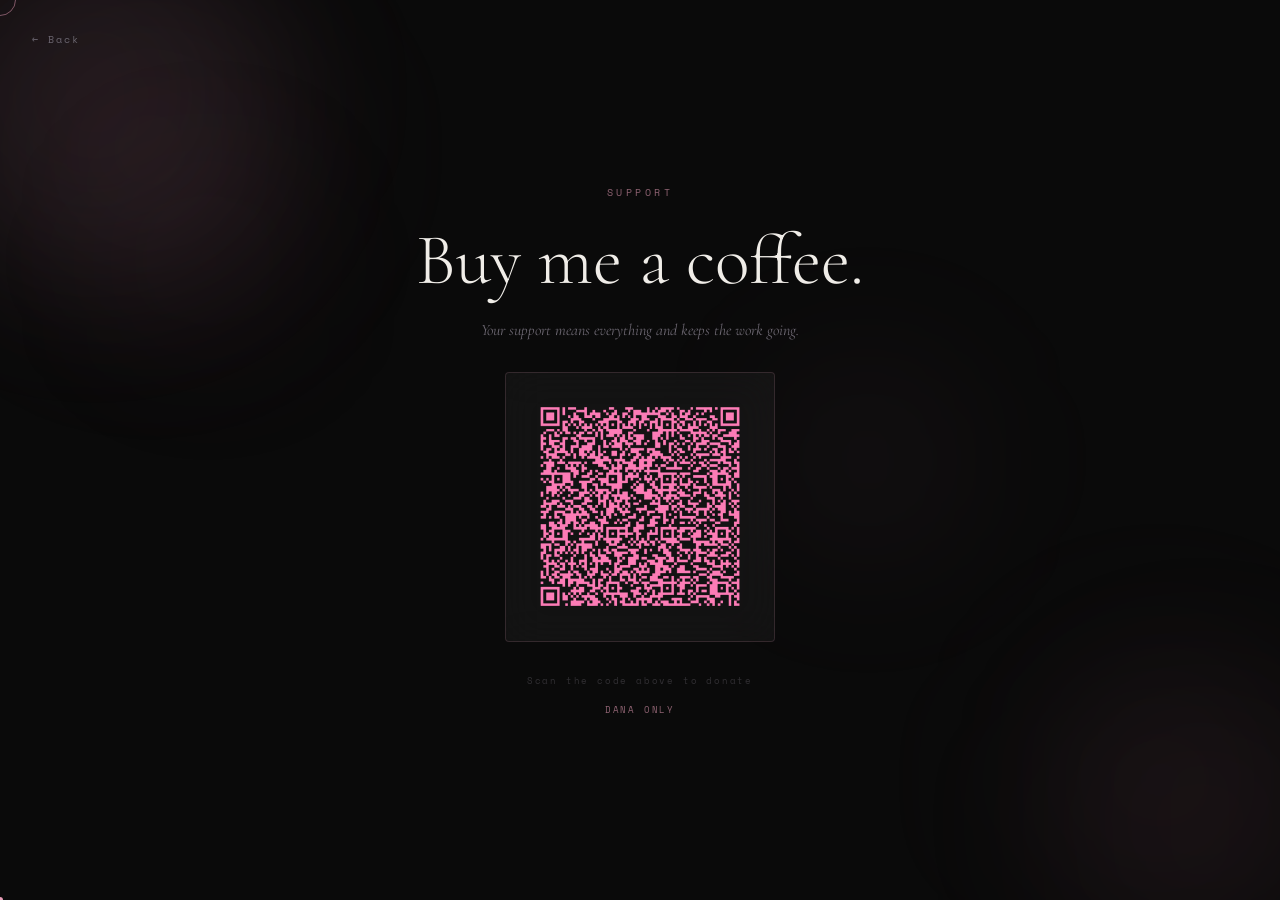
<file: page2.html>
<!DOCTYPE html>
<html lang="en">
<head>
  <meta charset="UTF-8" />
  <meta name="viewport" content="width=device-width, initial-scale=1.0" />
  <meta name="theme-color" content="#080808" />
  <meta name="description" content="Support Avfour and keep the creative work going with a small donation." />
  <title>Support Avfour</title>
  <link rel="stylesheet" href="style.css" />
  <link href="https://fonts.googleapis.com/css2?family=Cormorant+Garamond:ital,wght@0,300;0,400;1,300&family=Space+Mono&display=swap" rel="stylesheet" />
</head>
<body>

  <div class="support-page">

    <div class="blob b1"></div>
    <div class="blob b2"></div>
    <div class="blob b3"></div>
    <div class="blob b4"></div>

   <a href="index.html#hero" class="support-back" id="backBtn" aria-label="Back to home">← Back</a>

    <div class="support-inner">
      <p class="support-eyebrow">Support</p>
      <h1 class="support-title">Buy me a coffee.</h1>
      <p class="support-sub">Your support means everything and keeps the work going.</p>
      <div class="support-barcode-wrap">
        <img src="assets/barcode.png" alt="Donate barcode for Avfour" class="support-barcode" loading="lazy" />
      </div>
      <p class="support-note">Scan the code above to donate</p>
      <p class="support-dana">Dana only</p>
    </div>

  </div>

  <div class="cursor-dot" id="cursorDot"></div>
  <div class="cursor-ring" id="cursorRing"></div>

  <script>
    const cursorDot = document.getElementById('cursorDot');
    const cursorRing = document.getElementById('cursorRing');
    const isMobile = /Android|webOS|iPhone|iPad|iPod|BlackBerry|IEMobile|Opera Mini/i.test(navigator.userAgent) || window.innerWidth <= 768;

    if (!isMobile && cursorDot && cursorRing) {
      let ringX = 0, ringY = 0, dotX = 0, dotY = 0;

      window.addEventListener('mousemove', (e) => {
        dotX = e.clientX;
        dotY = e.clientY;
        cursorDot.style.left = dotX + 'px';
        cursorDot.style.top = dotY + 'px';
        cursorDot.style.opacity = '1';
        cursorRing.style.opacity = '0.5';
      }, true);

      function animateRing() {
        ringX += (dotX - ringX) * 0.12;
        ringY += (dotY - ringY) * 0.12;
        cursorRing.style.left = ringX + 'px';
        cursorRing.style.top = ringY + 'px';
        requestAnimationFrame(animateRing);
      }
      animateRing();

      document.querySelectorAll('a, button').forEach(el => {
        el.addEventListener('mouseenter', () => cursorRing.classList.add('hover'));
        el.addEventListener('mouseleave', () => cursorRing.classList.remove('hover'));
      });
    } else {
      if (cursorDot) cursorDot.style.display = 'none';
      if (cursorRing) cursorRing.style.display = 'none';
    }
  </script>

</body>
</html>
</file>
<file: style.css>
*, *::before, *::after {
  margin: 0;
  padding: 0;
  box-sizing: border-box;
  scroll-behavior: smooth;
}

:root {
  --bg: #0a0a0a;
  --pink: #E89EB8;
  --text: #F0EDE8;
  --muted: #6B6670;
  --glass-bg: rgba(255, 255, 255, 0.04);
  --glass-border: rgba(232, 158, 184, 0.15);
}

body {
  background: var(--bg);
  color: var(--text);
  font-family: 'Cormorant Garamond', serif;
  overflow: hidden;
}

.prologue {
  width: 100vw;
  height: 100vh;
  display: flex;
  align-items: center;
  justify-content: center;
  position: relative;
  overflow: hidden;
  pointer-events: none;
}

#liquidCanvas {
  position: absolute;
  inset: 0;
  width: 100%;
  height: 100%;
  z-index: 0;
  pointer-events: none;
}

.glass-surface {
  position: absolute;
  inset: 0;
  background: var(--glass-bg);
  backdrop-filter: blur(60px);
  -webkit-backdrop-filter: blur(60px);
  z-index: 1;
  pointer-events: none;
}

.prologue-content {
  position: relative;
  z-index: 2;
  text-align: center;
  display: flex;
  flex-direction: column;
  align-items: center;
  gap: 1.8rem;
  padding: 3rem;
  background: rgba(8, 8, 8, 0.45);
  border: 0.5px solid var(--glass-border);
  backdrop-filter: blur(20px);
  -webkit-backdrop-filter: blur(20px);
  border-radius: 4px;
  max-width: 600px;
  width: 90%;
  animation: fadeUp 1.4s ease forwards;
  opacity: 0;
  pointer-events: all;
}

@keyframes fadeUp {
  from {
    opacity: 0;
    transform: translateY(20px);
  }
  to {
    opacity: 1;
    transform: translateY(0);
  }
}

.eyebrow {
  font-family: 'Space Mono', monospace;
  font-size: 10px;
  letter-spacing: 0.35em;
  text-transform: uppercase;
  color: var(--pink);
  opacity: 0.6;
}

.prologue-title {
  font-family: 'Cormorant Garamond', serif;
  font-size: 42px;
  font-weight: 300;
  font-style: normal;
  line-height: 1.25;
  color: var(--text);
  letter-spacing: 0.01em;
  pointer-events: none;
}

.prologue-tagline {
  font-family: 'Cormorant Garamond', serif;
  font-size: 16px;
  font-style: italic;
  font-weight: 300;
  color: var(--muted);
  letter-spacing: 0.08em;
  pointer-events: none;
}

.enter-btn {
  font-family: 'Space Mono', monospace;
  font-size: 10px;
  letter-spacing: 0.3em;
  text-transform: uppercase;
  color: var(--pink);
  background: transparent;
  border: 0.5px solid var(--glass-border);
  padding: 12px 32px;
  cursor: pointer;
  border-radius: 2px;
  transition: color 0.3s, border-color 0.3s, background 0.3s;
  margin-top: 0.5rem;
  pointer-events: all;
}

.enter-btn:hover {
  color: var(--bg);
  background: var(--pink);
  border-color: var(--pink);
}

.line-left,
.line-right {
  position: absolute;
  top: 50%;
  transform: translateY(-50%);
  width: 0.5px;
  height: 0;
  background: var(--glass-border);
  z-index: 2;
  animation: lineExpand 1.2s ease forwards 0.4s;
}

.line-left  { left: 2.5rem; }
.line-right { right: 2.5rem; }

@keyframes lineExpand {
  to { height: 35vh; }
}

.main-web {
  display: none;
  background: var(--bg);
  min-height: 100vh;
}

.main-web.visible {
  display: block;
  animation: fadeIn 1s ease forwards;
}

@keyframes fadeIn {
  from { opacity: 0; }
  to { opacity: 1; }
}

/* NAVBAR */
.navbar {
  position: fixed;
  top: 0;
  left: 0;
  right: 0;
  z-index: 100;
  display: flex;
  align-items: center;
  justify-content: space-between;
  padding: 1.2rem 3rem;
  background: rgba(8, 8, 8, 0.35);
  backdrop-filter: blur(40px) saturate(180%);
  -webkit-backdrop-filter: blur(40px) saturate(180%);
  border-bottom: 0.5px solid var(--glass-border);
  box-shadow: 0 4px 30px rgba(0, 0, 0, 0.5);
}

.nav-logo {
  display: flex;
  align-items: center;
  gap: 10px;
  font-family: 'Space Mono', monospace;
  font-size: 13px;
  letter-spacing: 0.2em;
  color: var(--pink);
  text-transform: uppercase;
}

.nav-logo-img {
  height: 28px;
  width: auto;
  object-fit: contain;
}

.nav-hamburger {
  display: flex;
  flex-direction: column;
  gap: 5px;
  background: transparent;
  border: none;
  cursor: pointer;
  padding: 4px;
}

.nav-hamburger span {
  display: block;
  width: 22px;
  height: 0.5px;
  background: var(--pink);
  transition: opacity 0.3s;
}

.nav-hamburger:hover span {
  opacity: 0.6;
}

.nav-dropdown {
  position: absolute;
  top: 100%;
  right: 3rem;
  background: rgba(8, 8, 8, 0.92);
  border: 0.5px solid var(--glass-border);
  backdrop-filter: blur(20px);
  -webkit-backdrop-filter: blur(20px);
  border-radius: 4px;
  padding: 0;
  min-width: 140px;
  z-index: 101;
  display: flex;
  flex-direction: column;
  overflow: hidden;
  max-height: 0;
  opacity: 0;
  pointer-events: none;
  transition: max-height 0.35s ease, opacity 0.3s ease, padding 0.3s ease;
}

.nav-dropdown.open {
  max-height: 200px;
  opacity: 1;
  pointer-events: all;
  padding: 0.8rem 0;
}

.nav-dropdown a {
  ...
  opacity: 0;
  transform: translateY(-6px);
  transition: color 0.3s, opacity 0.3s ease, transform 0.3s ease;
}

.nav-dropdown.open a:nth-child(1) { opacity: 1; transform: translateY(0); transition-delay: 0.1s; }
.nav-dropdown.open a:nth-child(2) { opacity: 1; transform: translateY(0); transition-delay: 0.18s; }
.nav-dropdown.open a:nth-child(3) { opacity: 1; transform: translateY(0); transition-delay: 0.26s; }

.nav-hamburger span:nth-child(1) {
  transform-origin: center;
  transition: transform 0.3s ease, opacity 0.3s ease;
}
.nav-hamburger span:nth-child(2) {
  transition: opacity 0.2s ease;
}
.nav-hamburger span:nth-child(3) {
  transform-origin: center;
  transition: transform 0.3s ease, opacity 0.3s ease;
}

.nav-hamburger.open span:nth-child(1) {
  transform: translateY(5.5px) rotate(45deg);
}
.nav-hamburger.open span:nth-child(2) {
  opacity: 0;
}
.nav-hamburger.open span:nth-child(3) {
  transform: translateY(-5.5px) rotate(-45deg);
}

.nav-dropdown a {
  font-family: 'Space Mono', monospace;
  font-size: 10px;
  letter-spacing: 0.25em;
  text-transform: uppercase;
  color: var(--muted);
  text-decoration: none;
  padding: 0.7rem 1.4rem;
  transition: color 0.3s;
}

.nav-dropdown a:hover {
  color: var(--pink);
}

.nav-links a {
  font-family: 'Space Mono', monospace;
  font-size: 10px;
  letter-spacing: 0.25em;
  text-transform: uppercase;
  color: var(--muted);
  text-decoration: none;
  transition: color 0.3s;
}

.nav-links a:hover {
  color: var(--pink);
}

.nav-collection {
  display: flex;
  align-items: center;
  gap: 0;
  text-decoration: none;
  position: relative;
  background: transparent;
  border: 0.5px solid transparent;
  border-radius: 2px;
  padding: 6px 10px;
  overflow: hidden;
  transition: border-color 0.3s ease, background 0.3s ease, padding 0.3s ease;
  cursor: pointer;
}

.nav-collection-star {
  font-size: 18px;
  color: var(--pink);
  display: inline-block;
  transition: transform 0.5s ease;
  flex-shrink: 0;
}

.nav-collection:hover .nav-collection-star {
  transform: rotate(360deg);
}

.nav-collection:hover {
  border-color: var(--glass-border);
  background: rgba(232, 158, 184, 0.07);
  padding: 6px 14px;
}

.nav-collection-text {
  font-family: 'Space Mono', monospace;
  font-size: 9px;
  letter-spacing: 0.25em;
  text-transform: uppercase;
  color: var(--pink);
  max-width: 0;
  overflow: hidden;
  white-space: nowrap;
  opacity: 0;
  transition: max-width 0.35s ease, opacity 0.3s ease 0.05s, margin-left 0.3s ease;
  margin-left: 0;
}

.nav-collection:hover .nav-collection-text {
  max-width: 120px;
  opacity: 1;
  margin-left: 8px;
}

.nav-right {
  display: flex;
  align-items: center;
  gap: 1rem;
}

/* HERO */
.hero {
  height: 100vh;
  display: flex;
  flex-direction: column;
  align-items: center;
  justify-content: center;
  position: relative;
  text-align: center;
  padding: 2rem;
  background-size: cover;
  background-position: center;
  background-repeat: no-repeat;
  opacity: 0;
  animation: sectionFadeIn 1s ease forwards;
}

.hero::before {
  content: '';
  position: absolute;
  inset: 0;
  background: rgba(8, 8, 8, 0.55);
  z-index: 0;
  opacity: 0.55;
  animation: overlayFadeIn 1s ease forwards 0.1s;
}

.hero-content {
  position: relative;
  z-index: 1;
}

.hero-scroll-hint {
  position: absolute;
  bottom: 2.5rem;
  display: flex;
  flex-direction: column;
  align-items: center;
  gap: 0.6rem;
  z-index: 1;
}

.hero-eyebrow {
  font-family: 'Space Mono', monospace;
  font-size: 10px;
  letter-spacing: 0.35em;
  text-transform: uppercase;
  color: var(--pink);
  opacity: 0.6;
  margin-bottom: 1.2rem;
}

.hero-title {
  font-family: 'Cormorant Garamond', serif;
  font-size: clamp(72px, 12vw, 140px);
  font-weight: 300;
  font-style: normal;
  color: var(--text);
  line-height: 1;
  letter-spacing: -0.02em;
  margin-bottom: 1.2rem;
  text-shadow: 0 4px 20px rgba(0, 0, 0, 0.9);
}

.hero-sub {
  font-family: 'Cormorant Garamond', serif;
  font-size: clamp(14px, 2vw, 18px);
  font-style: italic;
  font-weight: 300;
  color: var(--muted);
  letter-spacing: 0.15em;
}

.hero-scroll-hint {
  position: absolute;
  bottom: 2.5rem;
  display: flex;
  flex-direction: column;
  align-items: center;
  gap: 0.6rem;
}

.hero-scroll-hint span {
  font-family: 'Space Mono', monospace;
  font-size: 9px;
  letter-spacing: 0.3em;
  text-transform: uppercase;
  color: var(--muted);
  opacity: 0.5;
}

.scroll-line {
  width: 0.5px;
  height: 0;
  background: var(--glass-border);
  animation: scrollLineGrow 1.5s ease forwards 1s;
}

@keyframes scrollLineGrow {
  to { height: 48px; }
}

@keyframes sectionFadeIn {
  from { opacity: 0; transform: translateY(20px); }
  to { opacity: 1; transform: translateY(0); }
}

@keyframes overlayFadeIn {
  from { opacity: 0; }
  to { opacity: 1; }
}

/* ABOUT */
.about {
  min-height: 100vh;
  display: flex;
  align-items: center;
  justify-content: center;
  padding: 6rem 2rem;
  background-size: cover;
  background-position: center;
  background-repeat: no-repeat;
  position: relative;
  overflow: hidden;
  opacity: 0;
  animation: sectionFadeIn 1s ease forwards 0.15s;
}

.about::before {
  content: '';
  position: absolute;
  inset: 0;
  background: linear-gradient(rgba(8, 8, 8, 0.55), rgba(8, 8, 8, 0.55)), url('assets/about-bg.jpg') center/cover no-repeat;
  animation: overlayFadeIn 1s ease forwards 0.25s;
  transform: scaleY(-1);
  z-index: 0;
}

.about-inner {
  position: relative;
  z-index: 2;
  max-width: 640px;
  width: 100%;
}

.section-label {
  font-family: 'Space Mono', monospace;
  font-size: 9px;
  letter-spacing: 0.4em;
  text-transform: uppercase;
  color: var(--pink);
  opacity: 0.6;
  margin-bottom: 1rem;
}

.section-title {
  font-family: 'Cormorant Garamond', serif;
  font-size: clamp(32px, 5vw, 52px);
  font-weight: 300;
  font-style: normal;
  color: var(--text);
  line-height: 1.2;
  margin-bottom: 1.8rem;
}

.about-bio {
  font-family: 'Cormorant Garamond', serif;
  font-size: clamp(17px, 2.5vw, 20px);
  font-style: italic;
  font-weight: 300;
  color: var(--muted);
  line-height: 1.9;
  margin-bottom: 2.5rem;
}

.about-tags {
  display: flex;
  flex-wrap: wrap;
  gap: 0.6rem;
}

.tag {
  font-family: 'Space Mono', monospace;
  font-size: 9px;
  letter-spacing: 0.2em;
  text-transform: uppercase;
  color: var(--pink);
  border: 0.5px solid var(--glass-border);
  padding: 8px 16px;
  border-radius: 2px;
  opacity: 0.8;
}

/* PORTFOLIO */
.portfolio {
  padding: 6rem 2rem;
  max-width: 1200px;
  margin: 0 auto;
}

.portfolio-header {
  margin-bottom: 3rem;
}

.portfolio-filter {
  display: flex;
  gap: 0.8rem;
  flex-wrap: wrap;
  margin-top: 1.8rem;
}

.filter-btn {
  font-family: 'Space Mono', monospace;
  font-size: 9px;
  letter-spacing: 0.2em;
  text-transform: uppercase;
  color: var(--muted);
  background: transparent;
  border: 0.5px solid rgba(107, 102, 112, 0.3);
  padding: 8px 18px;
  cursor: pointer;
  border-radius: 2px;
  transition: all 0.3s;
}

.filter-btn:hover,
.filter-btn.active {
  color: var(--pink);
  border-color: var(--glass-border);
}

/* MASONRY */
.masonry-grid {
  display: grid;
  grid-template-columns: repeat(4, 1fr);
  gap: 0.6rem;
  align-items: start;
}

.masonry-item {
  position: relative;
  overflow: hidden;
  border-radius: 4px;
  cursor: pointer;
  opacity: 0;
  transform: translateX(-60px);
  transition: opacity 0.6s ease, transform 0.6s ease;
}

.masonry-item img {
  width: 100%;
  height: 100%;
  object-fit: cover;
  display: block;
  transition: transform 0.5s ease;
}

.masonry-item.visible {
  opacity: 1;
  transform: translateX(0);
}

.masonry-item img {
  width: 100%;
  display: block;
  transition: transform 0.5s ease;
}

.masonry-item:hover img {
  transform: scale(1.04);
}

.item-overlay {
  position: absolute;
  inset: 0;
  background: rgba(8, 8, 8, 0.65);
  display: flex;
  align-items: flex-end;
  padding: 1rem;
  opacity: 0;
  transition: opacity 0.3s;
}

.masonry-item:hover .item-overlay {
  opacity: 1;
}

.item-overlay span {
  font-family: 'Space Mono', monospace;
  font-size: 9px;
  letter-spacing: 0.2em;
  text-transform: uppercase;
  color: var(--pink);
}

/* RESPONSIVE */
@media (max-width: 768px) {
  .navbar {
    padding: 1rem 1.5rem;
  }

  .nav-links {
    gap: 1.5rem;
  }

  .masonry-grid {
    grid-template-columns: repeat(2, 1fr);
  }
}

@media (max-width: 480px) {
  .masonry-grid {
    grid-template-columns: repeat(4, 1fr);
  }

  .nav-links {
    gap: 1rem;
  }
}

/* ABOUT PROFILE */
.about-profile-wrap {
  position: relative;
  display: flex;
  flex-direction: column;
  align-items: center;
  margin-bottom: 2.5rem;
}

.about-profile-img {
  width: 320px;
  height: 320px;
  border-radius: 50%;
  object-fit: cover;
  object-position: top;
  border: 0.5px solid var(--glass-border);
  display: block;
}

.about-profile-card {
  margin-top: -2.5rem;
  background: transparent;
  border: none;
  backdrop-filter: none;
  -webkit-backdrop-filter: none;
  padding: 1.2rem 2rem;
  text-align: center;
  width: 100%;
  max-width: 420px;
  z-index: 1;
}

.about-profile-card .section-label {
  margin-bottom: 0.5rem;
  text-shadow: 0 2px 12px rgba(0,0,0,0.9);
}

.about-profile-card .section-title {
  margin-bottom: 0;
  font-size: clamp(22px, 3.5vw, 36px);
  text-shadow: 0 2px 20px rgba(0,0,0,0.95);
}

@media (max-width: 480px) {
  .about-profile-img {
    width: 240px;
    height: 240px;
  }

  .about-profile-card {
    padding: 1rem 1.2rem;
  }
}

.masonry-item[data-category="photograph"] img {
  aspect-ratio: auto;
}

/* LIGHTBOX */
.lightbox {
  display: none;
  position: fixed;
  inset: 0;
  z-index: 999;
  background: rgba(8, 8, 8, 0.96);
  flex-direction: column;
  align-items: center;
  justify-content: center;
  padding: 2rem;
}

.lightbox.active {
  display: flex;
}

.lb-close {
  position: absolute;
  top: 1.5rem;
  right: 2rem;
  background: transparent;
  border: none;
  color: var(--muted);
  font-size: 24px;
  cursor: pointer;
  transition: color 0.3s;
  z-index: 10;
}

.lb-close:hover {
  color: var(--pink);
}

.lb-arrow {
  position: absolute;
  top: 50%;
  transform: translateY(-50%);
  background: transparent;
  border: 0.5px solid var(--glass-border);
  color: var(--text);
  font-size: 36px;
  width: 48px;
  height: 48px;
  cursor: pointer;
  display: flex;
  align-items: center;
  justify-content: center;
  border-radius: 2px;
  transition: color 0.3s, border-color 0.3s;
  z-index: 10;
}

.lb-arrow:hover {
  color: var(--pink);
  border-color: var(--pink);
}

.lb-prev { left: 1.5rem; }
.lb-next { right: 1.5rem; }

.lb-main {
  flex: 1;
  display: flex;
  align-items: center;
  justify-content: center;
  max-height: calc(100vh - 160px);
  width: 100%;
}

.lb-main img {
  max-height: 100%;
  max-width: 100%;
  object-fit: contain;
  border-radius: 4px;
}

.lb-thumbs {
  display: flex;
  gap: 0.5rem;
  overflow-x: auto;
  padding: 1rem 0 0.5rem;
  max-width: 100%;
  scrollbar-width: none;
}

.lb-thumbs::-webkit-scrollbar {
  display: none;
}

.lb-thumb {
  width: 56px;
  height: 56px;
  object-fit: cover;
  border-radius: 2px;
  cursor: pointer;
  opacity: 0.4;
  border: 0.5px solid transparent;
  transition: opacity 0.3s, border-color 0.3s;
  flex-shrink: 0;
}

.lb-thumb.active {
  opacity: 1;
  border-color: var(--pink);
}

.lb-thumb:hover {
  opacity: 0.8;
}

/* LOADER */
.loader {
  position: fixed;
  inset: 0;
  z-index: 9999;
  background: #080808;
  display: flex;
  align-items: center;
  justify-content: center;
  flex-direction: column;
}

.loader-inner {
  display: flex;
  flex-direction: column;
  align-items: center;
  gap: 1.5rem;
}

.loader-name {
  font-family: 'Cormorant Garamond', serif;
  font-size: clamp(48px, 8vw, 96px);
  font-weight: 300;
  font-style: normal;
  color: var(--text);
  letter-spacing: 0.15em;
  opacity: 0;
  animation: fadeUp 1s ease forwards 0.3s;
}

.loader-bar-wrap {
  width: 200px;
  height: 0.5px;
  background: rgba(255, 255, 255, 0.08);
  border-radius: 999px;
  overflow: hidden;
}

.loader-bar {
  height: 100%;
  width: 0%;
  background: var(--pink);
  border-radius: 999px;
  transition: width 0.05s linear;
}

.loader-percent {
  font-family: 'Space Mono', monospace;
  font-size: 10px;
  letter-spacing: 0.3em;
  color: var(--muted);
  opacity: 0;
  animation: fadeUp 1s ease forwards 0.5s;
}

.loader.fade-out {
  opacity: 0;
  transition: opacity 0.8s ease;
  pointer-events: none;
}

/* SCROLL BUTTONS */
.scroll-btn {
  position: fixed;
  right: 1.5rem;
  background: rgba(8, 8, 8, 0.6);
  backdrop-filter: blur(10px);
  -webkit-backdrop-filter: blur(10px);
  border: 0.5px solid var(--glass-border);
  color: var(--muted);
  width: 40px;
  height: 40px;
  border-radius: 2px;
  cursor: pointer;
  font-size: 16px;
  display: flex;
  align-items: center;
  justify-content: center;
  opacity: 0;
  pointer-events: none;
  transition: opacity 0.3s, color 0.3s, border-color 0.3s;
  z-index: 200;
}

.scroll-btn:hover {
  color: var(--pink);
  border-color: var(--pink);
}

.scroll-btn.visible {
  opacity: 1;
  pointer-events: all;
}

#scrollTop { bottom: 5.5rem; }
#scrollBottom {
  bottom: 2rem;
  overflow: hidden;
  white-space: nowrap;
  transition: width 0.4s ease, background 0.3s ease, color 0.3s ease, opacity 0.3s;
}

#scrollBottom.support-mode {
  width: 90px;
  background: var(--pink);
  color: #080808;
  border-color: var(--pink);
  font-family: 'Space Mono', monospace;
  font-size: 9px;
  letter-spacing: 0.15em;
}

/* SCROLLBAR */
::-webkit-scrollbar {
  width: 4px;
}

::-webkit-scrollbar-track {
  background: #080808;
}

::-webkit-scrollbar-thumb {
  background: var(--pink);
  opacity: 0.5;
  border-radius: 999px;
}

::-webkit-scrollbar-thumb:hover {
  background: var(--text);
}

/* FOOTER */
.footer {
  text-align: center;
  padding: 1rem 2rem;
  border-top: 0.5px solid var(--glass-border);
}

.footer-name {
  font-family: 'Cormorant Garamond', serif;
  font-size: 22px;
  font-weight: 400;
  font-style: normal;
  color: var(--text);
  letter-spacing: 0.05em;
}

.footer-tagline {
  font-family: 'Cormorant Garamond', serif;
  font-size: 13px;
  font-style: italic;
  font-weight: 300;
  color: var(--muted);
  letter-spacing: 0.1em;
  margin-bottom: 0.5rem;
}

.footer-socials {
  gap: 1rem;
  margin-top: 0.3rem;
  justify-content: center;
  display: flex;
}

.footer-socials a {
  color: var(--muted);
  font-size: 16px;
  transition: color 0.3s;
  text-decoration: none;
}

.footer-socials a:hover {
  color: var(--pink);
}

.footer-username {
  font-family: 'Space Mono', monospace;
  font-size: 9px;
  letter-spacing: 0.2em;
  color: var(--muted);
  opacity: 0.5;
}

.footer-email {
  font-family: 'Space Mono', monospace;
  font-size: 9px;
  letter-spacing: 0.15em;
  color: var(--muted);
  text-decoration: none;
  transition: color 0.3s;
  opacity: 0.5;
}

.footer-email:hover {
  color: var(--pink);
  opacity: 1;
}

.footer-copy {
  font-family: 'Space Mono', monospace;
  font-size: 8px;
  letter-spacing: 0.2em;
  color: var(--muted);
  opacity: 0.25;
  margin-top: 0;
}

/* CURSOR */
* { cursor: none; }

.prologue { cursor: default; }
.prologue * { cursor: default; }
.enter-btn { cursor: pointer; }
.scroll-btn { cursor: none; }
.filter-btn { cursor: none !important; }

.cursor-dot {
  position: fixed;
  width: 6px;
  height: 6px;
  background: var(--pink);
  border-radius: 50%;
  pointer-events: none;
  z-index: 99999;
  transform: translate(-50%, -50%);
  transition: transform 0.1s ease;
}

.cursor-ring {
  position: fixed;
  width: 32px;
  height: 32px;
  border: 0.5px solid var(--pink);
  border-radius: 50%;
  pointer-events: none;
  z-index: 99999;
  transform: translate(-50%, -50%);
  transition: width 0.3s ease, height 0.3s ease, opacity 0.3s ease;
  opacity: 0.5;
}

.cursor-ring.hover {
  width: 48px;
  height: 48px;
  opacity: 0.8;
}

/* SUPPORT PAGE */
.support-page {
  min-height: 100vh;
  background: var(--bg);
  display: flex;
  align-items: center;
  justify-content: center;
  position: relative;
  padding: 2rem;
  overflow: hidden;
}

.support-page::before {
  content: '';
  position: absolute;
  width: 500px;
  height: 500px;
  background: radial-gradient(circle, rgba(232, 158, 184, 0.08) 0%, transparent 70%);
  top: -100px;
  left: -100px;
  border-radius: 50%;
  filter: blur(60px);
}

.support-page::after {
  content: '';
  position: absolute;
  width: 400px;
  height: 400px;
  background: radial-gradient(circle, rgba(232, 158, 184, 0.06) 0%, transparent 70%);
  bottom: -80px;
  right: -80px;
  border-radius: 50%;
  filter: blur(80px);
}

.support-back {
  position: absolute;
  top: 2rem;
  left: 2rem;
  font-family: 'Space Mono', monospace;
  font-size: 10px;
  letter-spacing: 0.2em;
  color: var(--muted);
  text-decoration: none;
  transition: color 0.3s;
}

.support-back:hover {
  color: var(--pink);
}

.support-inner {
  display: flex;
  flex-direction: column;
  align-items: center;
  text-align: center;
  gap: 1rem;
}

.support-eyebrow {
  font-family: 'Space Mono', monospace;
  font-size: 10px;
  letter-spacing: 0.35em;
  text-transform: uppercase;
  color: var(--pink);
  opacity: 0.6;
}

.support-title {
  font-family: 'Cormorant Garamond', serif;
  font-size: clamp(36px, 6vw, 72px);
  font-weight: 300;
  font-style: normal;
  color: var(--text);
}

.support-sub {
  font-family: 'Cormorant Garamond', serif;
  font-size: 16px;
  font-style: italic;
  color: var(--muted);
  max-width: 360px;
}

.support-barcode-wrap {
  margin: 1rem 0;
  padding: 1.5rem;
  background: var(--glass-bg);
  border: 0.5px solid var(--glass-border);
  border-radius: 4px;
  backdrop-filter: blur(20px);
}

.support-barcode {
  width: 220px;
  height: auto;
  display: block;
}

.support-note {
  font-family: 'Space Mono', monospace;
  font-size: 9px;
  letter-spacing: 0.2em;
  color: var(--muted);
  opacity: 0.4;
}

.blob {
  position: absolute;
  border-radius: 50%;
  filter: blur(80px);
  pointer-events: none;
  animation: blobFloat 8s ease-in-out infinite;
}

.b1 {
  width: 350px;
  height: 350px;
  background: rgba(232, 158, 184, 0.08);
  top: -80px;
  left: -80px;
  animation-delay: 0s;
}

.b2 {
  width: 280px;
  height: 280px;
  background: rgba(180, 100, 140, 0.06);
  bottom: -60px;
  right: -60px;
  animation-delay: 2s;
}

.b3 {
  width: 200px;
  height: 200px;
  background: rgba(232, 158, 184, 0.05);
  top: 40%;
  left: 60%;
  animation-delay: 4s;
}

.b4 {
  width: 160px;
  height: 160px;
  background: rgba(150, 80, 120, 0.07);
  top: 20%;
  left: 10%;
  animation-delay: 6s;
}

@keyframes blobFloat {
  0%, 100% { transform: translateY(0px) scale(1); }
  50% { transform: translateY(-30px) scale(1.05); }
}

.support-inner {
  animation: fadeUp 1s ease forwards;
  opacity: 0;
}

.support-dana {
  font-family: 'Space Mono', monospace;
  font-size: 9px;
  letter-spacing: 0.2em;
  color: var(--pink);
  opacity: 0.6;
  text-transform: uppercase;
}

.main-web {
  animation: none;
}

.support-back { cursor: none !important; }

.hero-stats {
  display: flex;
  align-items: center;
  justify-content: center;
  gap: 1.5rem;
  margin-top: 1.5rem;
}

.hero-stat {
  display: flex;
  flex-direction: column;
  align-items: center;
  gap: 0.2rem;
}

.stat-num {
  font-family: 'Cormorant Garamond', serif;
  font-size: 32px;
  font-weight: 300;
  color: var(--text);
  line-height: 1;
}

.stat-label {
  font-family: 'Space Mono', monospace;
  font-size: 8px;
  letter-spacing: 0.25em;
  text-transform: uppercase;
  color: var(--muted);
  opacity: 0.6;
}

.hero-divider {
  width: 0.5px;
  height: 32px;
  background: var(--glass-border);
}

/* ── PORTFOLIO FOLDERS ── */
.portfolio-folders {
  display: flex;
  flex-direction: column;
  gap: 1rem;
  padding: 0 2rem 4rem;
  max-width: 1400px;
  margin: 0 auto;
}

.folder {
  border: 0.5px solid var(--glass-border);
  border-radius: 4px;
  overflow: hidden;
  background: rgba(255, 255, 255, 0.02);
}

.folder-header {
  display: flex;
  align-items: center;
  justify-content: space-between;
  padding: 1.1rem 1.4rem;
  cursor: pointer;
  user-select: none;
  transition: background 0.2s ease;
}

.folder-header:focus-visible {
  outline: 1px solid var(--pink);
  outline-offset: 2px;
}

.folder-header:hover {
  background: rgba(232, 158, 184, 0.05);
}

.folder-header-left {
  display: flex;
  align-items: center;
  gap: 0.75rem;
}

.folder-icon {
  font-size: 10px;
  color: var(--pink);
  transition: transform 0.3s ease;
  display: inline-block;
}

.folder.open .folder-icon {
  transform: rotate(90deg);
}

.folder-title {
  font-family: 'Space Mono', monospace;
  font-size: 11px;
  letter-spacing: 0.2em;
  text-transform: uppercase;
  color: var(--text);
}

.folder-count {
  font-family: 'Space Mono', monospace;
  font-size: 10px;
  color: var(--muted);
  letter-spacing: 0.1em;
}

.folder-grid {
  max-height: 0;
  overflow: hidden;
  transition: max-height 0.5s ease, padding 0.3s ease;
  padding: 0 1rem;
}

.folder.open .folder-grid {
  max-height: 9999px;
  padding: 1rem;
}

/* PROJECTS */
.projects {
  padding: 6rem 2rem 4rem;
  background: rgba(255, 255, 255, 0.02);
}

.projects-inner {
  max-width: 980px;
  margin: 0 auto;
  text-align: center;
  display: flex;
  flex-direction: column;
  align-items: center;
  gap: 2rem;
}

.project-btn {
  font-family: 'Space Mono', monospace;
  font-size: 11px;
  letter-spacing: 0.25em;
  text-transform: uppercase;
  color: var(--text);
  background: transparent;
  border: 0.5px solid var(--glass-border);
  padding: 16px 36px;
  border-radius: 4px;
  cursor: pointer;
  transition: transform 0.35s ease, color 0.3s, border-color 0.3s, background 0.3s;
}

.project-btn:hover,
.project-btn:focus-visible {
  color: var(--pink);
  border-color: var(--pink);
  transform: scale(1.04);
}

.project-modal {
  display: none;
  position: fixed;
  inset: 0;
  z-index: 10000;
  background: rgba(8, 8, 8, 0.92);
  align-items: center;
  justify-content: center;
  padding: 2rem;
}

.project-modal.open {
  display: flex;
}

.project-modal-card {
  width: min(860px, 100%);
  max-width: 860px;
  background: rgba(8, 8, 8, 0.95);
  border: 0.5px solid var(--glass-border);
  border-radius: 8px;
  overflow: hidden;
  transform: scale(0.85);
  opacity: 0;
  transition: transform 0.35s ease, opacity 0.35s ease;
}

.project-modal.open .project-modal-card {
  transform: scale(1);
  opacity: 1;
}

.project-modal-body {
  opacity: 0;
  pointer-events: none;
  transition: opacity 0.35s ease 0.25s;
}

.project-modal-card.opened .project-modal-body {
  opacity: 1;
  pointer-events: auto;
}

.project-video-wrap {
  position: relative;
  width: 100%;
  aspect-ratio: 16 / 9;
  border-radius: 8px;
  overflow: hidden;
  background: #111;
  border: 1px solid rgba(232, 158, 184, 0.45);
  box-shadow: 0 0 0 1px rgba(232, 158, 184, 0.12);
  transform: scale(0.92);
  opacity: 0;
  transition: transform 0.35s ease, opacity 0.35s ease, box-shadow 0.35s ease;
}

.project-video-wrap video {
  width: 100%;
  height: 100%;
  object-fit: cover;
  pointer-events: none;
}

.project-modal.open .project-video-wrap {
  opacity: 1;
  transform: scale(1.06);
  box-shadow: 0 0 0 10px rgba(232, 158, 184, 0.08);
}

.project-modal-card.opened .project-video-wrap {
  transform: scale(1);
  box-shadow: 0 0 0 2px rgba(232, 158, 184, 0.18);
}

.project-video-wrap::before {
  content: '';
  position: absolute;
  inset: 0;
  background: linear-gradient(180deg, rgba(8, 8, 8, 0.2), rgba(8, 8, 8, 0.6));
  pointer-events: none;
}

.project-modal-close {
  position: absolute;
  top: 1rem;
  right: 1rem;
  background: transparent;
  border: none;
  color: var(--muted);
  font-size: 24px;
  cursor: pointer;
  z-index: 10;
  transition: color 0.3s;
}

.project-modal-close:hover {
  color: var(--pink);
}

.project-modal-body {
  display: grid;
  grid-template-columns: 1.1fr 0.9fr;
  gap: 2rem;
  align-items: center;
  padding: 2.5rem;
}

.project-info {
  display: flex;
  flex-direction: column;
  gap: 1rem;
}

.project-name {
  font-family: 'Cormorant Garamond', serif;
  font-size: clamp(32px, 4vw, 48px);
  font-weight: 300;
  color: var(--text);
}

.project-by {
  font-family: 'Cormorant Garamond', serif;
  font-style: italic;
  color: var(--muted);
  letter-spacing: 0.05em;
}

.project-description {
  font-family: 'Cormorant Garamond', serif;
  font-size: 16px;
  line-height: 1.9;
  color: var(--muted);
}

.project-date {
  font-family: 'Space Mono', monospace;
  text-transform: uppercase;
  letter-spacing: 0.18em;
  font-size: 9px;
  color: var(--pink);
  opacity: 0.7;
}

.project-action-btn {
  margin-top: 1.5rem;
  font-family: 'Space Mono', monospace;
  font-size: 10px;
  letter-spacing: 0.2em;
  text-transform: uppercase;
  color: #080808;
  background: var(--pink);
  border: none;
  padding: 14px 24px;
  border-radius: 4px;
  cursor: pointer;
  transition: transform 0.25s ease, background 0.3s ease;
  width: fit-content;
}

.project-action-btn:hover,
.project-action-btn:focus-visible {
  transform: scale(1.03);
  background: #f0afc7;
}

@media (max-width: 900px) {
  .project-modal-body {
    display: flex;
    flex-direction: column;
  }
}

@media (max-width: 600px) {
  .project-btn {
    width: 100%;
    padding: 14px 20px;
  }

  .project-modal-body {
    padding: 1.8rem;
  }
}

.project-btn-group {
  display: flex;
  flex-wrap: wrap;
  gap: 1rem;
  justify-content: center;
}
</file>
